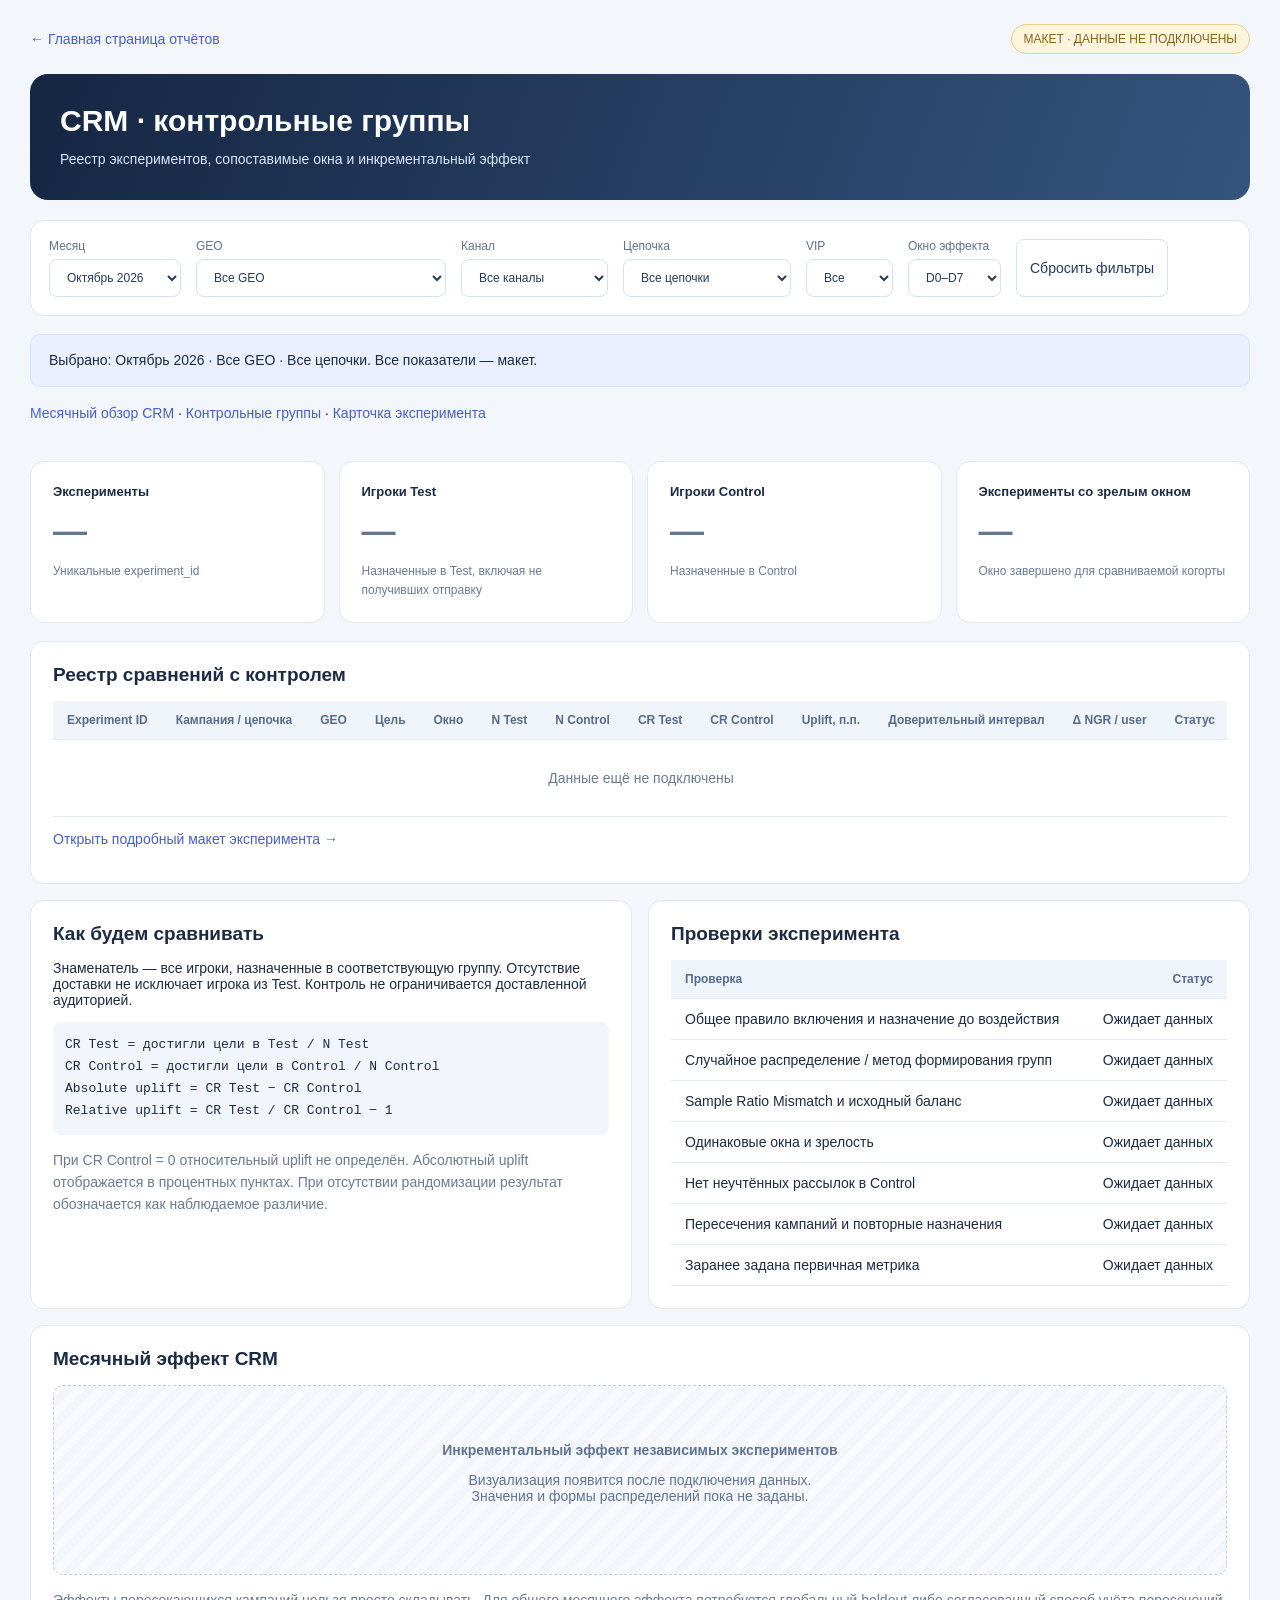
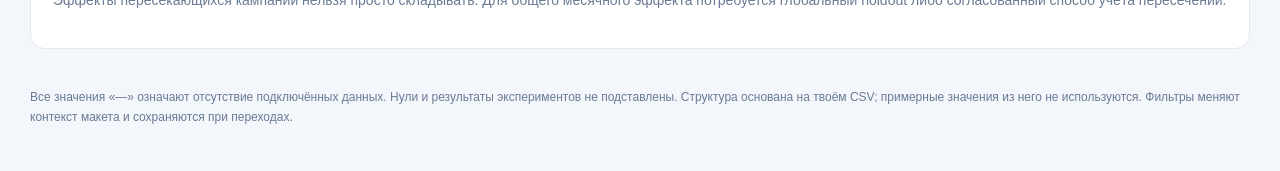
<file: crm_controls.html>
<!doctype html><html lang="ru"><head><meta charset="utf-8"><meta name="viewport" content="width=device-width,initial-scale=1"><title>CRM · контрольные группы</title><link rel="stylesheet" href="crm.css"></head><body data-page="controls"><div class="wrap"><div class="top"><a href="index.html">← Главная страница отчётов</a><span class="badge">МАКЕТ · ДАННЫЕ НЕ ПОДКЛЮЧЕНЫ</span></div><header><h1>CRM · контрольные группы</h1><div class="sub">Реестр экспериментов, сопоставимые окна и инкрементальный эффект</div></header><div class="filters"><label>Месяц<select id="month"></select></label><label>GEO<select id="geo"></select></label><label>Канал<select id="channel"></select></label><label>Цепочка<select id="flow"></select></label><label>VIP<select id="vip"></select></label><label>Окно эффекта<select id="window"></select></label><button id="reset">Сбросить фильтры</button></div><div class="notice" id="context"></div><nav id="links"></nav><div class="tabs" id="tabs"></div><main id="content"></main><footer>Все значения «—» означают отсутствие подключённых данных. Нули и результаты экспериментов не подставлены. Структура основана на твоём CSV; примерные значения из него не используются. Фильтры меняют контекст макета и сохраняются при переходах.</footer></div><script src="crm.js"></script></body></html>
</file>
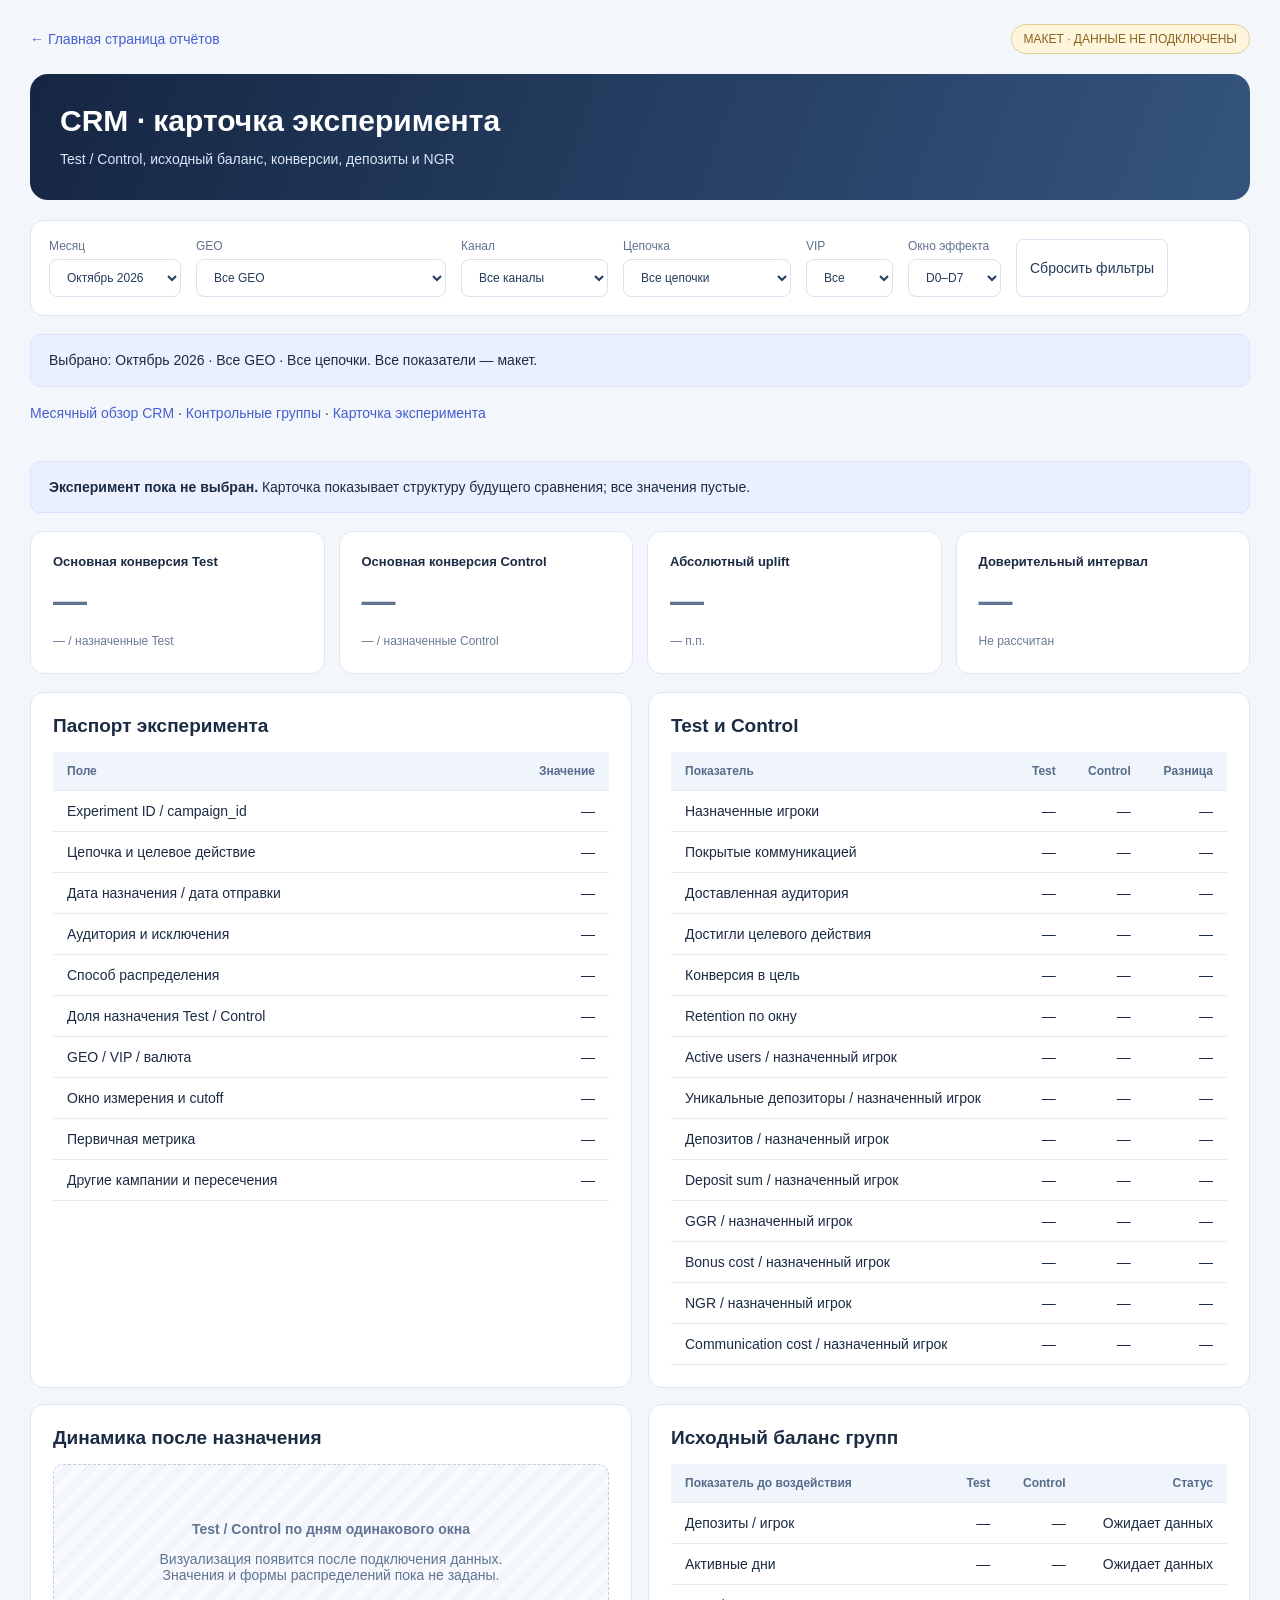
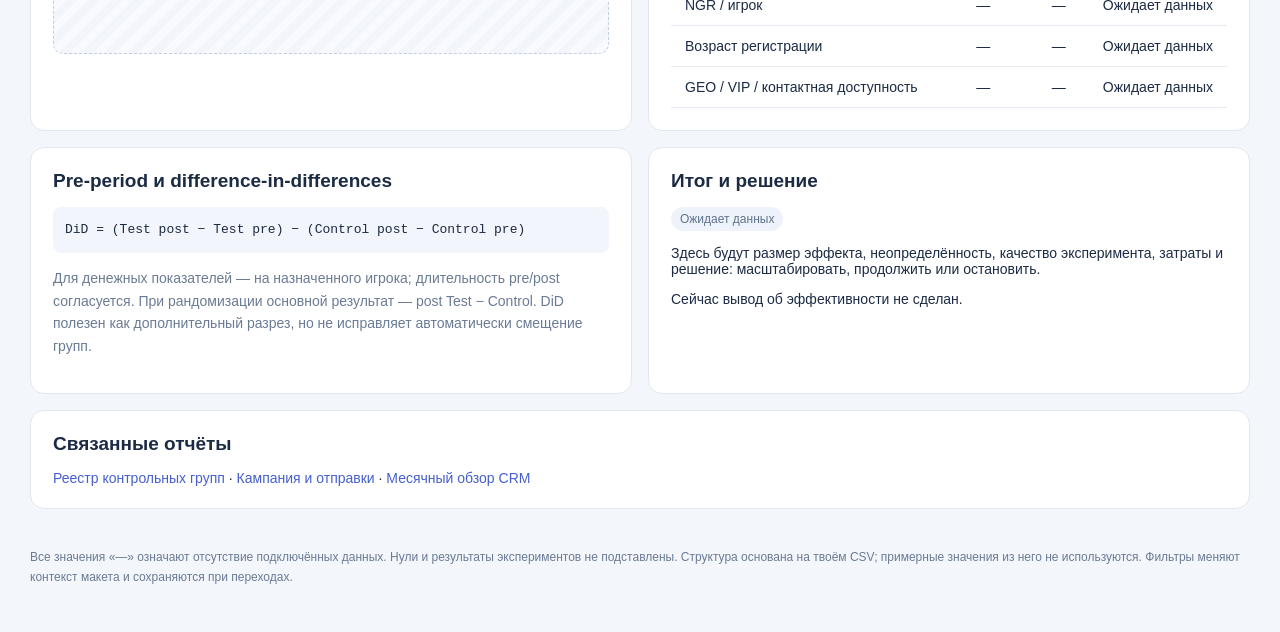
<file: crm_experiment.html>
<!doctype html><html lang="ru"><head><meta charset="utf-8"><meta name="viewport" content="width=device-width,initial-scale=1"><title>CRM · карточка эксперимента</title><link rel="stylesheet" href="crm.css"></head><body data-page="experiment"><div class="wrap"><div class="top"><a href="index.html">← Главная страница отчётов</a><span class="badge">МАКЕТ · ДАННЫЕ НЕ ПОДКЛЮЧЕНЫ</span></div><header><h1>CRM · карточка эксперимента</h1><div class="sub">Test / Control, исходный баланс, конверсии, депозиты и NGR</div></header><div class="filters"><label>Месяц<select id="month"></select></label><label>GEO<select id="geo"></select></label><label>Канал<select id="channel"></select></label><label>Цепочка<select id="flow"></select></label><label>VIP<select id="vip"></select></label><label>Окно эффекта<select id="window"></select></label><button id="reset">Сбросить фильтры</button></div><div class="notice" id="context"></div><nav id="links"></nav><div class="tabs" id="tabs"></div><main id="content"></main><footer>Все значения «—» означают отсутствие подключённых данных. Нули и результаты экспериментов не подставлены. Структура основана на твоём CSV; примерные значения из него не используются. Фильтры меняют контекст макета и сохраняются при переходах.</footer></div><script src="crm.js"></script></body></html>
</file>
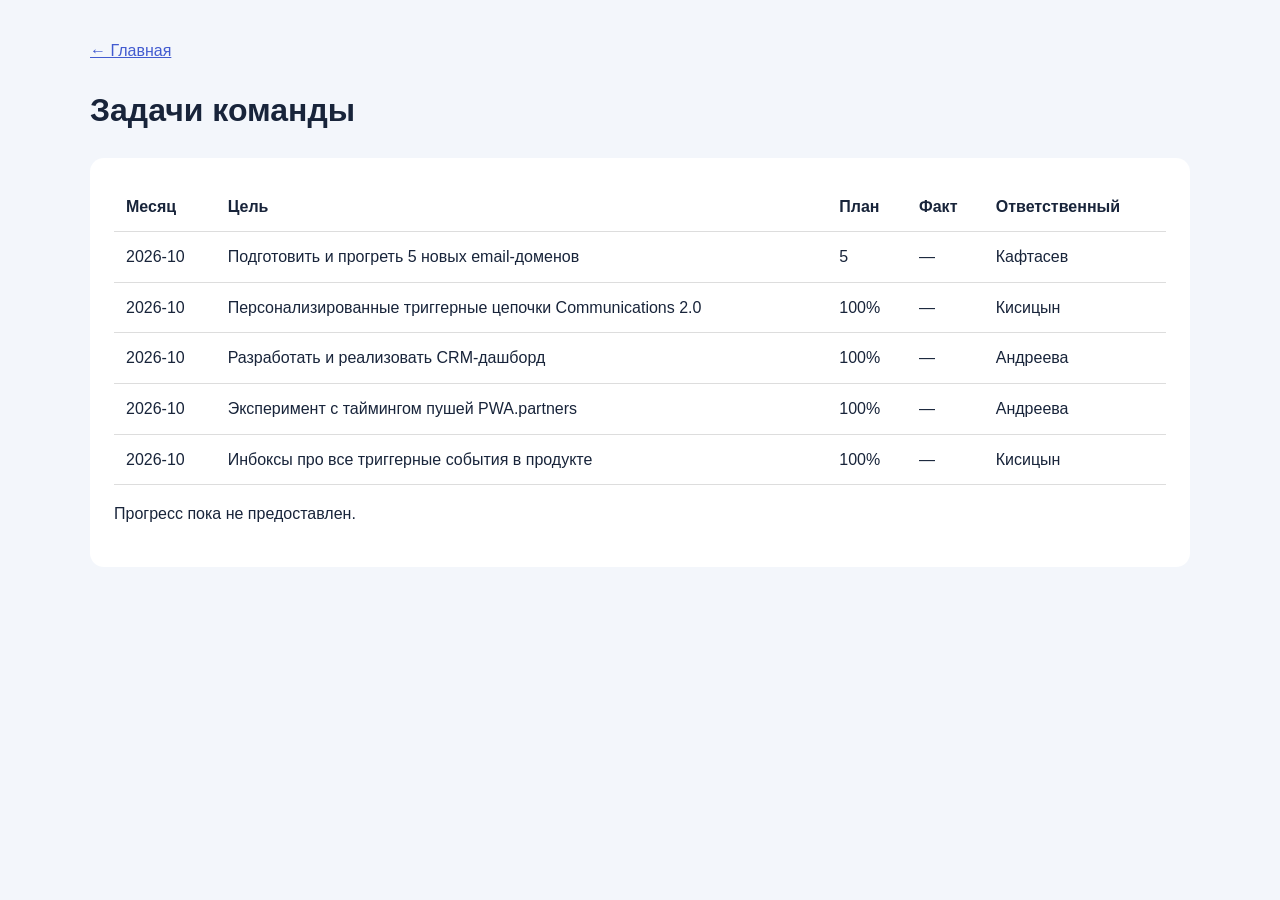
<file: projects.html>
<!doctype html><html lang="ru"><meta charset="utf-8"><meta name="viewport" content="width=device-width,initial-scale=1"><title>Задачи команды</title><style>body{font:16px Arial;background:#f3f6fb;color:#18243a;padding:30px;line-height:1.6}main{max-width:1100px;margin:auto}section{background:white;padding:24px;margin:20px 0;border-radius:14px}a{color:#425bd0}td,th{padding:12px;text-align:left;border-bottom:1px solid #ddd}table{width:100%;border-collapse:collapse}</style><main><a href="index.html">← Главная</a><h1>Задачи команды</h1><section><table><tr><th>Месяц</th><th>Цель</th><th>План</th><th>Факт</th><th>Ответственный</th></tr><tr><td>2026-10</td><td>Подготовить и прогреть 5 новых email-доменов</td><td>5</td><td>—</td><td>Кафтасев</td></tr><tr><td>2026-10</td><td>Персонализированные триггерные цепочки Communications 2.0</td><td>100%</td><td>—</td><td>Кисицын</td></tr><tr><td>2026-10</td><td>Разработать и реализовать CRM-дашборд</td><td>100%</td><td>—</td><td>Андреева</td></tr><tr><td>2026-10</td><td>Эксперимент с таймингом пушей PWA.partners</td><td>100%</td><td>—</td><td>Андреева</td></tr><tr><td>2026-10</td><td>Инбоксы про все триггерные события в продукте</td><td>100%</td><td>—</td><td>Кисицын</td></tr></table><p>Прогресс пока не предоставлен.</p></section></main></html>
</file>
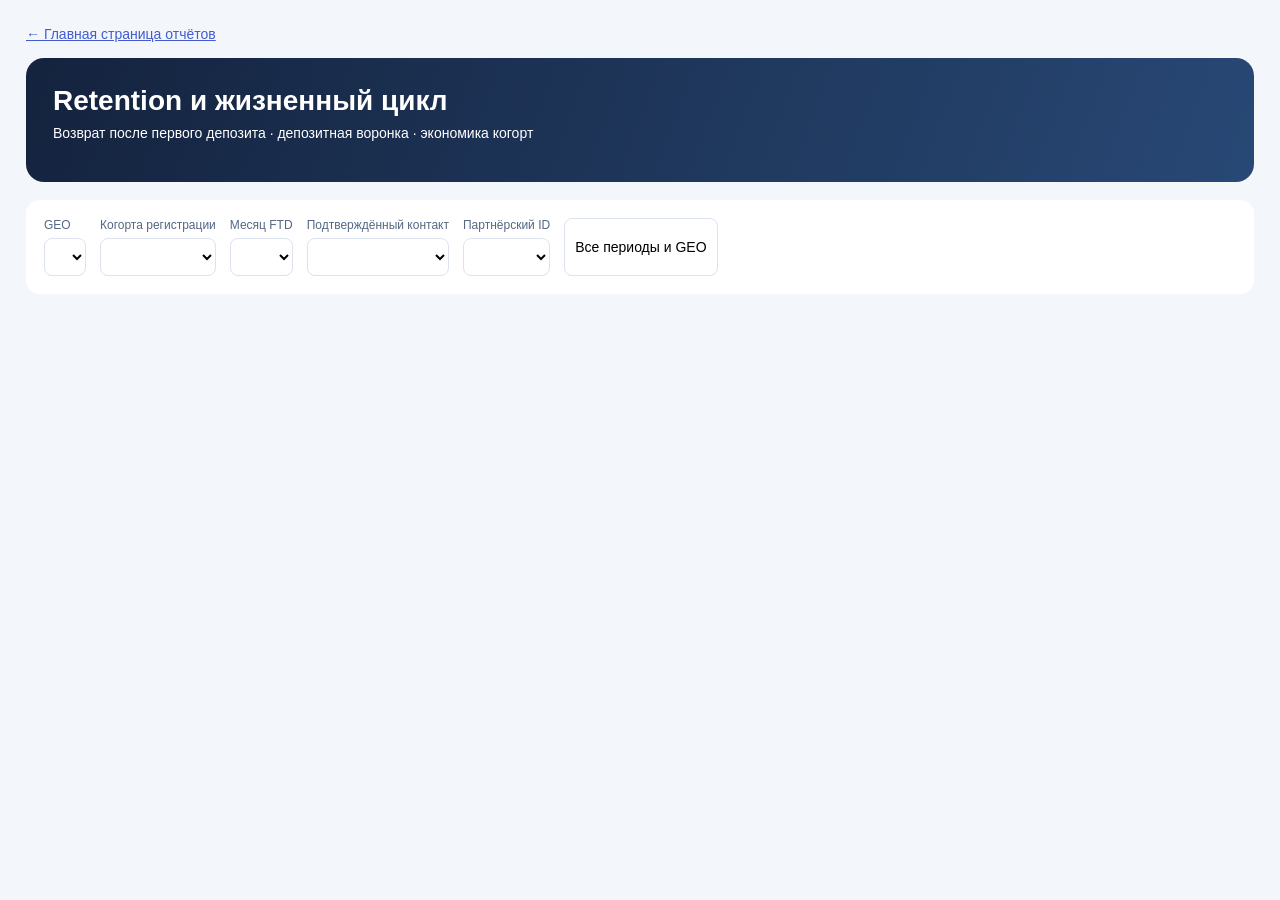
<file: template.html>
<!doctype html><html lang="ru"><head><meta charset="utf-8"><meta name="viewport" content="width=device-width,initial-scale=1"><title>Retention · отчёты отдела</title><style>
*{box-sizing:border-box}body{margin:0;background:#f3f6fb;color:#18243a;font:14px Segoe UI,Arial,sans-serif}.wrap{max-width:1440px;margin:auto;padding:26px}header{background:linear-gradient(110deg,#14233e,#284875);color:white;border-radius:18px;padding:27px;margin-top:16px}h1{margin:0 0 8px}h2{font-size:19px;margin:0 0 15px}.muted{color:#6b7d96;line-height:1.6}.filters{display:flex;flex-wrap:wrap;gap:14px;padding:18px;background:white;border-radius:14px;margin:18px 0}label{display:grid;gap:6px;font-size:12px;color:#546784}select,button{font:inherit;padding:10px;border:1px solid #dce3ee;border-radius:8px;background:white}button{cursor:pointer}.tabs{display:flex;gap:8px;flex-wrap:wrap;margin:16px 0}.tabs button{background:#e3e9f4;border:0}.tabs .on{background:#4966d5;color:white}.kpis{display:grid;grid-template-columns:repeat(4,1fr);gap:12px}.panel,.kpi{background:white;padding:20px;border:1px solid #e3eaf3;border-radius:14px}.kpi b{display:block;font-size:28px;margin:8px 0}.kpi small{color:#6b7d96}.layout{display:grid;grid-template-columns:1fr 1fr;gap:15px;margin:16px 0}.wide{grid-column:1/-1}.scroll{overflow:auto}table{width:100%;border-collapse:collapse;white-space:nowrap}td,th{padding:11px;text-align:right;border-bottom:1px solid #e5eaf3}td:first-child,th:first-child{text-align:left}th{background:#edf2fa}td small{display:block;color:#546784;font-size:11px}.note{padding:14px;background:#fff5dc;border:1px solid #f3dda6;border-radius:10px;margin:15px 0;line-height:1.6}a{color:#425bd0}.barrow{display:grid;grid-template-columns:65px 1fr 135px;gap:10px;align-items:center;margin:15px 0}.track{height:24px;background:#edf2f9;border-radius:6px}.bar{height:100%;background:#20a785;border-radius:6px}@media(max-width:850px){.layout{grid-template-columns:1fr}.kpis{grid-template-columns:repeat(2,1fr)}.wrap{padding:12px}}
</style></head><body><div class="wrap"><a href="index.html">← Главная страница отчётов</a><header><h1>Retention и жизненный цикл</h1><div>Возврат после первого депозита · депозитная воронка · экономика когорт</div><p id="meta"></p></header><div class="filters"><label>GEO<select id="geo"></select></label><label>Когорта регистрации<select id="reg"></select></label><label>Месяц FTD<select id="ftd_month"></select></label><label>Подтверждённый контакт<select id="contact"></select></label><label>Партнёрский ID<select id="partner"></select></label><button id="reset">Все периоды и GEO</button></div><div id="status"></div><nav class="tabs" id="tabs"></nav><main id="content"></main></div><script>
const data=__PAYLOAD__,rows=data.rows,$=id=>document.getElementById(id),DAYS=[3,7,14,30],names=['Retention','Возврат по интервалам','Депозитная воронка','Экономика D0–D30','О данных'];let active=0;
const fmt=x=>Number(x).toLocaleString('ru-RU',{maximumFractionDigits:2}),pct=(n,d)=>d?fmt(100*n/d)+'%':'—',money=x=>Number(x).toLocaleString('en-US',{style:'currency',currency:'USD',maximumFractionDigits:2}),esc=x=>String(x).replace(/[&<>"']/g,c=>({'&':'&amp;','<':'&lt;','>':'&gt;','"':'&quot;',"'":'&#39;'}[c]));
const unique=x=>[...new Set(x)].sort(),geoOrder=['TR','AR','CO','IN'],geos=[...geoOrder.filter(g=>rows.some(r=>r.geo===g)),...unique(rows.map(r=>r.geo)).filter(g=>!geoOrder.includes(g))];
function options(id,values,label,display=x=>x){$(id).innerHTML='<option value="all">'+label+'</option>'+values.map(x=>`<option value="${esc(x)}">${esc(display(x))}</option>`).join('');$(id).value='all';$(id).onchange=render}
options('geo',geos,'Все GEO');$('geo').innerHTML='<option value="all">Все GEO</option>'+['Основные GEO','Другие GEO'].map((label,i)=>'<optgroup label="'+label+'">'+geos.filter(g=>geoOrder.includes(g)===(i===0)).map(g=>'<option value="'+esc(g)+'">'+esc(g)+'</option>').join('')+'</optgroup>').join('');$('geo').value='all';options('reg',unique(rows.map(r=>r.reg)),'Все регистрации');options('ftd_month',unique(rows.map(r=>r.ftd_month).filter(Boolean)),'Все, включая без FTD');options('contact',[0,1],'Все',x=>x?'Есть подтверждённый контакт':'Нет подтверждённого контакта');options('partner',[0,1],'Все',x=>x?'partner_id указан':'partner_id не указан');
const query=new URLSearchParams(location.search);for(let key of ['geo','ftd_month']){const v=query.get(key);if(v&&[...$(key).options].some(o=>o.value===v))$(key).value=v}
$('reset').onclick=()=>{for(const key of ['geo','reg','ftd_month','contact','partner'])$(key).value='all';render()};
$('meta').textContent=`${fmt(data.meta.rows)} игроков · регистрации ${data.meta.first_registration} — ${data.meta.last_registration} · выгрузка ${data.meta.snapshot_date}`;
function selected(){return rows.filter(r=>['geo','reg','ftd_month','contact','partner'].every(k=>$(k).value==='all'||String(r[k])===$(k).value))}
function sum(a){let v={};for(const r of a)for(const [key,n]of Object.entries(r.v))v[key]=(v[key]||0)+n;return new Proxy(v,{get:(t,k)=>t[k]||0})}
function groups(a,key){let keys=unique(a.map(r=>r[key]).filter(Boolean));if(key==='geo')keys=geos.filter(g=>keys.includes(g));return keys.map(k=>[k,sum(a.filter(r=>r[key]===k))])}
function geoSplit(a,fn){let main=a.filter(r=>geoOrder.includes(r.geo)),other=a.filter(r=>!geoOrder.includes(r.geo));return (main.length?fn(main):'')+(other.length?`<details class="panel wide"><summary>Другие GEO · ${fmt(sum(other).ftd)} FTD — показать</summary>${fn(other)}</details>`:'')}

function panel(title,body,wide=false){return `<section class="panel ${wide?'wide':''}"><h2>${title}</h2>${body}</section>`}
function cards(v){return '<div class="kpis">'+DAYS.map(d=>`<div class="kpi">D${d}+ retention<b>${pct(v['r'+d],v['m'+d])}</b><small>${fmt(v['r'+d])} / ${fmt(v['m'+d])} зрелых FTD</small></div>`).join('')+'</div>'}
function heat(a,key,title,window=false,split=true){if(key==='geo'&&split)return geoSplit(a,x=>heat(x,key,title,window,false));let g=groups(a,key),win=['active_d1_3','active_d4_7','active_d8_14','active_d15_30'];return panel(title,`<div class="scroll"><table><thead><tr><th>${key==='geo'?'GEO':key==='reg'?'Месяц регистрации':'Месяц FTD'}</th><th>FTD</th>${DAYS.map((d,i)=>`<th>${window?['D1–3','D4–7','D8–14','D15–30'][i]:'D'+d+'+'}</th>`).join('')}</tr></thead><tbody>${g.map(([k,v])=>`<tr><td>${esc(k)}</td><td>${fmt(v.ftd)}</td>${DAYS.map((d,i)=>{let den=v['m'+d],n=v[window?win[i]:'r'+d];return `<td style="background:rgba(77,101,213,${den?.08+.55*n/den:0})">${pct(n,den)}<small>${fmt(n)} / ${fmt(den)}</small></td>`}).join('')}</tr>`).join('')}</tbody></table></div>`,true)}
function curve(a,recent=false){const pre=recent?'curve90':'curve',colors=['#2563eb','#ef8c25','#8b5cf6','#16a89a','#69849f'];let series=groups(a,'geo').filter(([g,v])=>v[pre+'_den']>0);let svg='<svg viewBox="0 0 1050 360" role="img" aria-label="Rolling retention D0–D30 по GEO" style="width:100%;min-width:650px">';for(let y=0;y<=100;y+=25){let py=290-2.5*y;svg+=`<line x1="55" y1="${py}" x2="1015" y2="${py}" stroke="#dae3ef"/><text x="8" y="${py+5}" fill="#60728a">${y}%</text>`}for(let d=0;d<=30;d+=3)svg+=`<text x="${55+32*d}" y="318" text-anchor="middle" fill="#60728a">D${d}</text>`;series.forEach(([g,v],i)=>{let color=colors[i%colors.length],den=v[pre+'_den'];svg+=`<polyline fill="none" stroke="${color}" stroke-width="3" points="${Array.from({length:31},(_,d)=>`${55+32*d},${290-250*v[pre+'_'+d]/den}`).join(' ')}"/>`;for(let d=0;d<=30;d++)svg+=`<circle cx="${55+32*d}" cy="${290-250*v[pre+'_'+d]/den}" r="3" fill="${color}"><title>${g} D${d}+: ${pct(v[pre+'_'+d],den)} · ${fmt(v[pre+'_'+d])} / ${fmt(den)}</title></circle>`});svg+='</svg>';return panel(recent?'Rolling retention · FTD за последние 90 дней':'Rolling retention · выбранные когорты FTD',`<div class="scroll">${svg}</div><p>${series.map(([g,v],i)=>`<span style="color:${colors[i%colors.length]};margin-right:20px">● ${g} · ${fmt(v[pre+'_den'])} зрелых FTD</span>`).join(' ')||'Нет зрелых D30 игроков'}</p><p class="muted">Единая база: только зрелые D30 FTD. D0 = 100%; Dn+ — активность на день n или позднее, включая дни после D30. Основано на max_active_day_after_ftd. ${recent?'Последние 90 календарных дней до даты выгрузки '+data.meta.snapshot_date+'.':''} Это rolling retention от FTD; на скрине используется другая точка отсчёта — первая денежная ставка.</p>`,true)}
function retention(a,v){const bars=x=>panel('D3+ по GEO',geos.filter(g=>x.some(r=>r.geo===g)).map(g=>{let z=sum(x.filter(r=>r.geo===g));return `<div class="barrow"><strong>${esc(g)}</strong><div class="track"><div class="bar" style="width:${z.m3?100*z.r3/z.m3:0}%"></div></div><span>${pct(z.r3,z.m3)} <small>(${fmt(z.m3)})</small></span></div>`}).join('')+'<p class="muted">В скобках — зрелые FTD.</p>',true);return cards(v)+`<div class="layout">${geoSplit(a,x=>curve(x,true)+curve(x)+bars(x))}${heat(a,'ftd_month','Когорта FTD: rolling retention')}${heat(a,'reg','Когорта регистрации: retention после FTD')}${heat(a,'geo','Сравнение GEO')}</div>`}
function funnelGeo(a){return geoSplit(a,x=>panel('Депозитная воронка по GEO',`<div class="scroll"><table><tr><th>GEO</th><th>FTD</th>${[2,3,5,8].map(d=>`<th>${d}+ / FTD</th>`).join('')}${['1→2','2→3','3→5','5→8'].map(d=>`<th>${d}</th>`).join('')}</tr>${groups(x,'geo').map(([g,z])=>{let n=[z.ftd,z.dep2,z.dep3,z.dep5,z.dep8];return `<tr><td>${esc(g)}</td><td>${fmt(z.ftd)}</td>${[2,3,5,8].map(d=>`<td>${pct(z['dep'+d],z.ftd)}<small>${fmt(z['dep'+d])} / ${fmt(z.ftd)}</small></td>`).join('')}${n.slice(1).map((v,i)=>`<td>${pct(v,n[i])}<small>${fmt(v)} / ${fmt(n[i])}</small></td>`).join('')}</tr>`}).join('')}</table></div>`,true))}
function funnel(a,v){let stages=[['FTD',v.ftd],...[2,3,5,8].map(d=>[d+'+ депозитов',v['dep'+d]])];let visual=stages.map(([label,n],i)=>`<div style="width:${v.ftd?Math.max(10,100*n/v.ftd):100}%;margin:8px auto;padding:14px;background:${['#355bc6','#4d6fd4','#6382df','#7b97e6','#94aeef'][i]};color:white;border-radius:7px;text-align:center"><b>${label}: ${fmt(n)}</b> · ${pct(n,v.ftd)} от FTD</div>`).join('');let transitions=stages.slice(1).map(([label,n],i)=>`<tr><td>${stages[i][0]} → ${label}</td><td>${fmt(n)} / ${fmt(stages[i][1])}</td><td>${pct(n,stages[i][1])}</td><td>${fmt(stages[i][1]-n)}</td></tr>`).join('');let extra=panel('Визуальная воронка · от FTD',visual+'<p class="muted">Минимальная ширина ступени 10% сохраняет читаемость; точная доля указана числом. Все ступени — накопленное достижение порога депозитов. Проценты от единой базы FTD.</p>',true)+panel('Перетоки между ступенями',`<div class="scroll"><table><tr><th>Переход</th><th>Достигли / база</th><th>Конверсия перехода</th><th>Не достигли следующего порога</th></tr>${transitions}</table></div><p class="muted">2→3: игроки с 3+ депозитами / игроки с 2+. 3→5 и 5→8 — переходы между порогами, включая промежуточные депозиты. Длина наблюдения различается.</p>`,true);let metrics=[['Регистрация',v.users,v.users],['FTD',v.ftd,v.users],...[2,3,5,8].map(d=>[d+'+ депозитов',v['dep'+d],v.ftd])];let table=metrics.map(([n,num,den])=>`<tr><td>${n}</td><td>${fmt(num)}</td><td>${pct(num,den)}</td><td>${fmt(den)} ${n==='FTD'||n==='Регистрация'?'регистраций':'FTD'}</td></tr>`).join('');let regWin=[1,3,7,14,30].map(d=>`<tr><td>FTD за D${d}</td><td>${fmt(v['regf'+d])}</td><td>${fmt(v['regm'+d])}</td><td>${pct(v['regf'+d],v['regm'+d])}</td></tr>`).join('');return `<div class="layout">${extra}${funnelGeo(a)}${panel('Депозитная воронка',`<div class="scroll"><table><tr><th>Этап</th><th>Игроки</th><th>Доля</th><th>Знаменатель</th></tr>${table}</table></div><p class="muted">2/3/5/8+ считаются от всех FTD в текущей выборке. Период наблюдения разный. Фильтр месяца FTD исключает игроков без депозита: для Reg → FTD выберите «Все, включая без FTD».</p>`,true)}${panel('Скорость Reg → FTD',`<div class="scroll"><table><tr><th>Окно</th><th>FTD в окне</th><th>Зрелые регистрации</th><th>Конверсия</th></tr>${regWin}</table></div>`,true)}${panel('Подтверждённый контакт',`<p style="font-size:28px">${pct(v.verified,v.users)}</p><p>${fmt(v.verified)} / ${fmt(v.users)} игроков в выборке.</p>`,true)}</div>`}
function economics(a,v){let headers='<tr><th>Когорта FTD</th><th>Зрелые D30</th><th>GGR D0–D30</th><th>Бонусы</th><th>NGR</th><th>NGR / зрелый FTD</th></tr>';return `<div class="layout">${panel('Экономика за одинаковое окно',`<p class="muted">Включены только matured_d30 = 1. NGR = GGR − стоимость переведённых бонусов. Все суммы в USD; отрицательный NGR допустим.</p><div class="kpis"><div class="kpi">Зрелых FTD<b>${fmt(v.m30)}</b></div><div class="kpi">GGR<b>${v.m30?money(v.ggr_d0_30):'—'}</b></div><div class="kpi">Бонусы<b>${v.m30?money(v.bonus_d0_30):'—'}</b></div><div class="kpi">NGR<b>${v.m30?money(v.ngr_d0_30):'—'}</b></div></div>`,true)}${panel('D0–D30 по месяцу FTD',`<div class="scroll"><table>${headers}${groups(a,'ftd_month').map(([k,z])=>`<tr><td>${k}</td><td>${fmt(z.m30)}</td><td>${z.m30?money(z.ggr_d0_30):'—'}</td><td>${z.m30?money(z.bonus_d0_30):'—'}</td><td>${z.m30?money(z.ngr_d0_30):'—'}</td><td>${z.m30?money(z.ngr_d0_30/z.m30):'—'}</td></tr>`).join('')}</table></div>`,true)}</div>`}
function render(){let a=selected(),v=sum(a);$('status').innerHTML=`<div class="note">В выборке ${fmt(v.users)} регистраций, ${fmt(v.ftd)} FTD. D3+ = активность на D3 или позднее, а не строго на третий день. У каждого окна свой зрелый знаменатель. Молодые FTD исключены из числителя и знаменателя.</div>`;$('tabs').innerHTML=names.map((n,i)=>`<button data-tab="${i}" class="${active===i?'on':''}">${n}</button>`).join('');document.querySelectorAll('[data-tab]').forEach(e=>e.onclick=()=>{active=+e.dataset.tab;render()});let html=active===0?retention(a,v):active===1?`<div class="layout">${panel('Возврат по интервалам',`<p>Доля игроков с успешным депозитом или real-money bet в указанном интервале после FTD. Для D1–3 используется зрелость D3, для D4–7 — D7, для D8–14 — D14, для D15–30 — D30. Один игрок может вернуться в нескольких интервалах.</p>`,true)}${heat(a,'ftd_month','Возврат по когорте FTD',true)}${heat(a,'geo','Возврат по GEO',true)}</div>`:active===2?funnel(a,v):active===3?economics(a,v):`<div class="layout">${panel('Методика',`<p>Источник: user_lifecycle. Одна строка исходного CSV — зарегистрированный игрок; в отчёте только агрегаты. Регистрации охватывают ${data.meta.first_registration} — ${data.meta.last_registration}; игроки с регистрацией вне этого периода в retention не представлены.</p><p>FTD — первый успешный депозит: Captured, deposit_flag=true, correction_flag=false. Retention начинается с FTD. Активность: real-money bet или успешный депозит.</p><p>D3+/D7+/D14+/D30+ — rolling retention: активность в соответствующий день или позднее. Это открытое окно, поэтому у старых когорт больше времени на возврат даже после исключения незрелых FTD. Для интервалов используйте соседнюю вкладку.</p><p>GGR: real-money casino transactions. Бонусы: переведённые на основной баланс. NGR = GGR − бонусы. Экономика ограничена зрелыми D0–D30.</p><p>На главной план D3+ относится к месяцу FTD и зрелым игрокам выбранного GEO. Наличие partner_id не определяет канал трафика. Дата выгрузки ${data.meta.snapshot_date} — дата получения файла; точный cutoff активности внутри дня в файле не указан. Исключение тестовых игроков зависит от SQL источника.</p>`,true)}</div>`;$('content').innerHTML=html}render();
</script></body></html>
</file>
<file: crm.css>
*{box-sizing:border-box}body{margin:0;background:#f3f6fb;color:#1c2b44;font:14px Inter,Segoe UI,Arial,sans-serif}a{color:#465fce;text-decoration:none}a:hover{text-decoration:underline}.wrap{max-width:1500px;margin:auto;padding:24px 30px}.top{display:flex;justify-content:space-between;align-items:center;gap:14px}.badge{font-size:12px;padding:7px 12px;border:1px solid #e5cf91;border-radius:20px;background:#fff5dc;color:#86641e}header{margin:20px 0;padding:30px;background:linear-gradient(110deg,#152642,#34547e);color:white;border-radius:18px}h1{font-size:30px;margin:0 0 10px}h2{font-size:19px;margin:0 0 15px}h3{font-size:15px;margin:0 0 12px}.sub{color:#dce6f8;max-width:1000px;line-height:1.6}.muted,small{color:#6a7b94;line-height:1.6}.filters{display:flex;gap:15px;flex-wrap:wrap;background:white;border:1px solid #e1e8f2;padding:18px;border-radius:14px}label{display:grid;gap:6px;font-size:12px;color:#61728e}select,button{font:inherit;border:1px solid #d9e1ee;border-radius:8px;padding:10px 13px;background:white;color:#243b5b}button{cursor:pointer}.tabs{display:flex;gap:8px;flex-wrap:wrap;margin:20px 0}.tabs button{border:0;background:#e5ebf6}.tabs .active{background:#4d65d5;color:white}.notice{padding:14px 18px;background:#eaf0ff;border:1px solid #d8e2ff;border-radius:10px;margin:18px 0;line-height:1.6}.kpis{display:grid;grid-template-columns:repeat(4,1fr);gap:14px;margin:18px 0}.kpi,.panel{background:white;border:1px solid #e1e8f2;border-radius:14px;padding:22px}.kpi .value{font-size:34px;font-weight:750;margin:12px 0;color:#627592}.kpi .label{font-size:13px;font-weight:600}.kpi small{font-size:12px}.layout{display:grid;grid-template-columns:1fr 1fr;gap:16px;margin:18px 0}.wide{grid-column:1/-1}.scroll{overflow:auto}table{width:100%;border-collapse:collapse;white-space:nowrap}th,td{text-align:right;padding:12px 14px;border-bottom:1px solid #e6ebf3}th{font-size:12px;background:#f0f4fb;color:#566c8c}td:first-child,th:first-child{text-align:left}.empty{text-align:center!important;color:#6a7b94;padding:30px!important;white-space:normal}.navcards{display:grid;grid-template-columns:repeat(3,1fr);gap:14px;margin:18px 0}.navcard{background:white;border:1px solid #dce4f1;border-radius:12px;padding:20px;display:block}.navcard strong{display:block;font-size:17px;margin-bottom:8px}.pill{display:inline-block;background:#edf2fb;color:#61728e;padding:5px 9px;border-radius:20px;font-size:12px}.funnel{display:grid;grid-template-columns:repeat(5,1fr);gap:10px}.stage{background:#edf2ff;border:1px solid #dce5fd;border-radius:9px;padding:18px;text-align:center}.stage b{display:block;font-size:26px;color:#6d7fa0;margin:10px}.callout{border-left:4px solid #6b80db;padding:14px 18px;background:#f2f5fc;line-height:1.7}.formula{font-family:Consolas,monospace;background:#f2f5fb;padding:12px;border-radius:8px;font-size:13px;line-height:1.7}.legend{display:flex;gap:12px;flex-wrap:wrap}.legend span{background:#eef3fb;padding:8px 11px;border-radius:8px}.split{display:grid;grid-template-columns:1fr 1fr;gap:12px}.placeholder{border:1px dashed #c3cee2;background:repeating-linear-gradient(135deg,#f8faff,#f8faff 8px,#f2f5fa 8px,#f2f5fa 16px);border-radius:10px;min-height:190px;display:grid;place-content:center;text-align:center;padding:28px;color:#617493}footer{padding:20px 0;color:#6a7b94;font-size:12px;line-height:1.7}@media(max-width:900px){.wrap{padding:16px}.kpis{grid-template-columns:repeat(2,1fr)}.layout,.navcards{grid-template-columns:1fr}.funnel{grid-template-columns:1fr}.top{align-items:flex-start;flex-direction:column}h1{font-size:25px}}@media(max-width:500px){.kpis,.split{grid-template-columns:1fr}}
</file>
